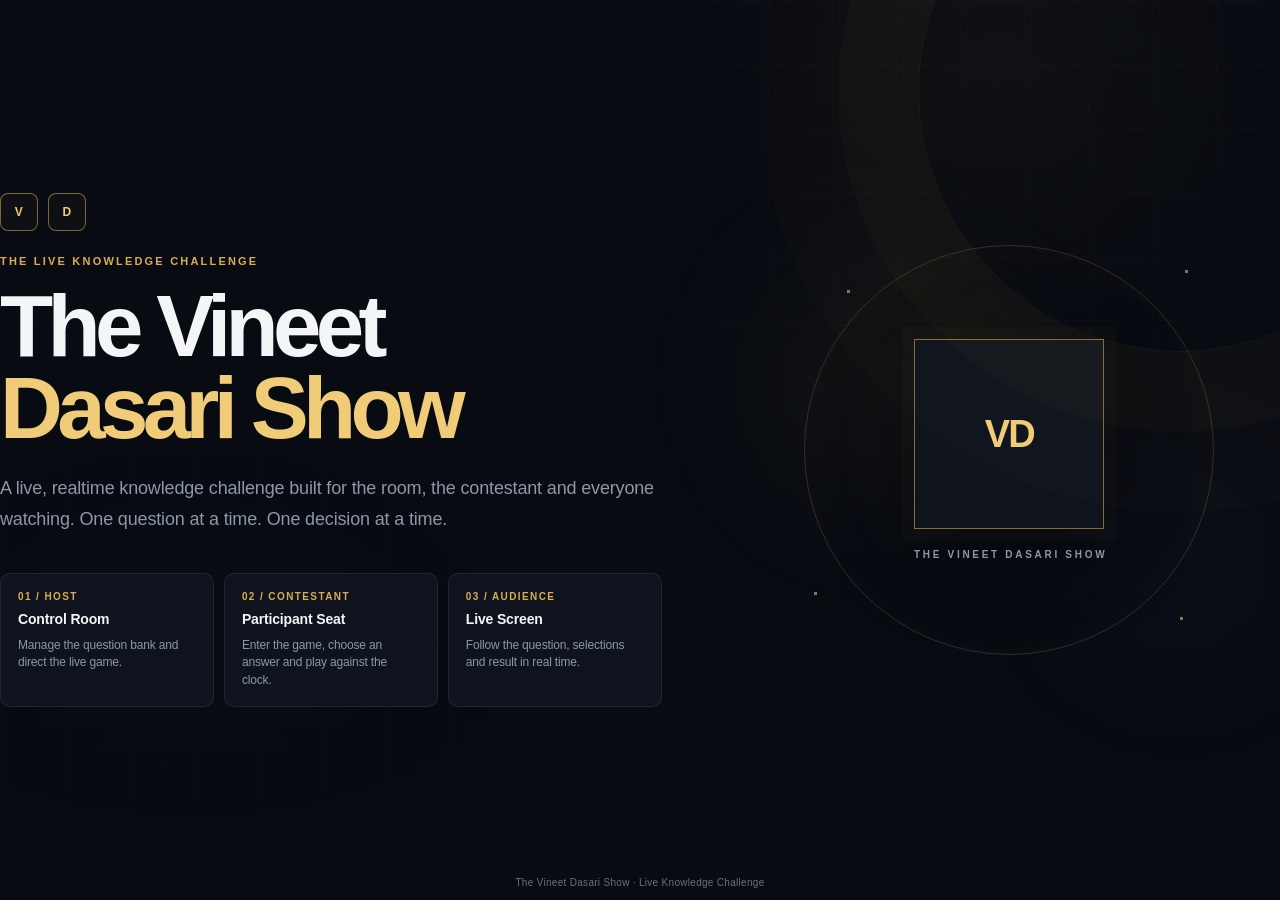
<file: index.html>
<!doctype html>
<html lang="en">
<head>
  <meta charset="utf-8">
  <meta name="viewport" content="width=device-width,initial-scale=1">
  <title>The Vineet Dasari Show</title>
  <meta name="description" content="The Vineet Dasari Show — The live knowledge challenge.">
  <link rel="icon" href="favicon.svg">
  <link rel="stylesheet" href="styles.css">
  <link rel="stylesheet" href="responsive.css">
</head>
<body class="landing">
  <main class="shell landing-grid">
    <section class="hero">
      <div class="brand-mark" aria-label="The Vineet Dasari Show mark"><span>V</span><span>D</span></div>
      <p class="eyebrow">THE LIVE KNOWLEDGE CHALLENGE</p>
      <h1>The Vineet<br><strong>Dasari Show</strong></h1>
      <p class="lede">A live, realtime knowledge challenge built for the room, the contestant and everyone watching. One question at a time. One decision at a time.</p>
      <nav class="show-cards" aria-label="Enter the show">
        <a class="show-card" href="admin.html">
          <span class="card-kicker">01 / HOST</span><strong>Control Room</strong><small>Manage the question bank and direct the live game.</small>
        </a>
        <a class="show-card" href="participant.html">
          <span class="card-kicker">02 / CONTESTANT</span><strong>Participant Seat</strong><small>Enter the game, choose an answer and play against the clock.</small>
        </a>
        <a class="show-card" href="live.html">
          <span class="card-kicker">03 / AUDIENCE</span><strong>Live Screen</strong><small>Follow the question, selections and result in real time.</small>
        </a>
      </nav>
    </section>
    <section class="hero-stage" aria-hidden="true">
      <div class="orb orb-a"></div><div class="orb orb-b"></div><div class="stage-ring"></div>
      <div class="stage-logo"><div class="logo-core">VD</div><div class="logo-caption">THE VINEET DASARI SHOW</div></div>
      <div class="stage-lights"><i></i><i></i><i></i><i></i></div>
    </section>
  </main>
  <footer>The Vineet Dasari Show · Live Knowledge Challenge</footer>
</body>
</html>
</file>
<file: styles.css>
:root{
  --bg:#080b12;
  --bg-deep:#05070c;
  --surface:#10151f;
  --surface-2:#151b27;
  --surface-3:#1a2130;
  --text:#f4f5f7;
  --muted:#8d97a8;
  --muted-2:#667184;
  --gold:#d9ad52;
  --gold-bright:#f0cb78;
  --gold-soft:rgba(217,173,82,.12);
  --green:#49bd83;
  --green-soft:rgba(73,189,131,.11);
  --red:#dc626c;
  --red-soft:rgba(220,98,108,.11);
  --blue:#7894c9;
  --border:rgba(255,255,255,.085);
  --border-strong:rgba(255,255,255,.14);
  --shadow:0 24px 70px rgba(0,0,0,.28);
  --radius:10px;
  font-family:Inter,ui-sans-serif,-apple-system,BlinkMacSystemFont,"Segoe UI",sans-serif
}
@import url('https://fonts.googleapis.com/css2?family=Inter:wght@400;500;600;700&family=Manrope:wght@500;600;700;800&display=swap');
*{box-sizing:border-box}
html{min-height:100%;background:var(--bg-deep)}
body{margin:0;min-height:100%;background:var(--bg);color:var(--text);font-family:Inter,ui-sans-serif,-apple-system,BlinkMacSystemFont,"Segoe UI",sans-serif;letter-spacing:-.01em}
body:before{content:"";position:fixed;inset:0;pointer-events:none;background:radial-gradient(circle at 78% 8%,rgba(217,173,82,.055),transparent 26%),radial-gradient(circle at 15% 90%,rgba(72,104,160,.06),transparent 30%),linear-gradient(rgba(255,255,255,.018) 1px,transparent 1px),linear-gradient(90deg,rgba(255,255,255,.018) 1px,transparent 1px);background-size:auto,auto,64px 64px,64px 64px;mask-image:linear-gradient(to bottom,rgba(0,0,0,.8),transparent 95%)}
a{color:inherit;text-decoration:none}
button,.btn,input,textarea,select{font:inherit}
button,.btn{appearance:none}
.shell{width:min(1240px,calc(100% - 48px));margin:0 auto}
.app{min-height:100vh;padding:28px 0 44px}
/* Brand */
.brand-inline{display:flex;align-items:center;gap:14px;min-width:0}
.mini-logo{display:none}
.topbar h1{font-family:Manrope,Inter,sans-serif;font-size:20px;font-weight:800;letter-spacing:-.035em;margin:0;color:var(--text);line-height:1.1}
.topbar h1{font-size:0}
.topbar h1:after{content:"THE VINEET DASARI SHOW";font-size:20px}
.topbar .sub{color:var(--muted);font-size:11px;letter-spacing:.12em;text-transform:uppercase;margin-top:5px}
.topbar{display:flex;align-items:center;justify-content:space-between;gap:20px;padding:0 0 22px;margin-bottom:10px;border-bottom:1px solid var(--border)}
.topbar:before{content:"VD";display:grid;place-items:center;position:absolute;width:30px;height:30px;border:1px solid rgba(217,173,82,.55);color:var(--gold);font:700 10px Manrope,sans-serif;letter-spacing:.08em}
.topbar .brand-inline{padding-left:44px}
/* Buttons */
button,.btn{border:1px solid var(--border-strong);background:var(--surface-2);color:var(--text);padding:10px 15px;border-radius:7px;font-weight:600;cursor:pointer;transition:transform .2s ease,border-color .2s ease,background .2s ease,color .2s ease,box-shadow .2s ease;min-height:40px}
button:hover:not(:disabled),.btn:hover:not(:disabled){transform:translateY(-1px);border-color:rgba(217,173,82,.48);background:var(--surface-3)}
button:focus-visible,.btn:focus-visible,input:focus-visible,textarea:focus-visible,select:focus-visible{outline:2px solid rgba(240,203,120,.7);outline-offset:2px}
button:disabled,.btn:disabled{opacity:.45;cursor:not-allowed;transform:none}
.btn-gold{background:var(--gold);border-color:var(--gold);color:#11140f;font-weight:800;box-shadow:0 8px 22px rgba(217,173,82,.12)}
.btn-gold:hover:not(:disabled){background:var(--gold-bright);border-color:var(--gold-bright)}
.btn-blue{background:#263653;border-color:#405579;color:#edf2ff}
.btn-danger{background:transparent;border-color:rgba(220,98,108,.4);color:#ef8991}
.btn-danger:hover:not(:disabled){background:var(--red-soft);border-color:rgba(220,98,108,.7)}
.btn-ghost{background:transparent;border-color:var(--border);color:var(--muted)}
.actions,.row{display:flex;flex-wrap:wrap;gap:9px}
.row{display:grid;grid-template-columns:repeat(2,minmax(0,1fr))}
.row-4{grid-template-columns:repeat(4,1fr)}
/* Surfaces */
.panel,.card,.show-card{background:rgba(16,21,31,.94);border:1px solid var(--border);box-shadow:var(--shadow);border-radius:var(--radius)}
.panel{padding:24px}
.panel h2{font-family:Manrope,Inter,sans-serif;font-size:17px;font-weight:700;letter-spacing:-.025em;margin:0 0 15px}
.section-title{display:flex;align-items:center;justify-content:space-between;gap:16px;margin-bottom:16px}
.section-title h2{margin:0}
.muted{color:var(--muted)}
.error{color:#ee8a92;font-size:13px;min-height:20px}
.success{color:var(--green);font-size:13px;min-height:20px}
.status-badge{display:inline-flex;align-items:center;padding:7px 10px;border:1px solid var(--border);background:rgba(255,255,255,.025);color:var(--muted);font-size:11px;font-weight:700;letter-spacing:.07em;text-transform:uppercase}
.status-pill{display:inline-flex;align-items:center;gap:7px;padding:6px 9px;border-radius:999px;font-size:10px;font-weight:800;text-transform:uppercase;letter-spacing:.11em;border:1px solid transparent}
.pill-live{background:var(--green-soft);color:var(--green);border-color:rgba(73,189,131,.25)}
.pill-idle{background:rgba(141,151,168,.09);color:#aeb7c6;border-color:rgba(141,151,168,.16)}
.pill-paused{background:var(--gold-soft);color:var(--gold-bright);border-color:rgba(217,173,82,.25)}
.pill-finished{background:var(--red-soft);color:#ee8991;border-color:rgba(220,98,108,.25)}
/* Landing */
.landing{display:flex;min-height:100vh;align-items:center;position:relative;overflow:hidden}
.landing:after{content:"";position:absolute;width:520px;height:520px;border:1px solid rgba(217,173,82,.08);border-radius:50%;right:-160px;top:-170px;box-shadow:0 0 0 80px rgba(217,173,82,.018),0 0 0 160px rgba(217,173,82,.012);pointer-events:none}
.landing-grid{min-height:calc(100vh - 40px);display:grid;grid-template-columns:minmax(0,1.1fr) minmax(360px,.9fr);align-items:center;gap:80px;padding:70px 0}
.hero{position:relative;z-index:1}
.eyebrow{font-size:11px;letter-spacing:.2em;color:var(--gold);font-weight:800;margin:0 0 18px}
.brand-mark{display:flex;align-items:center;gap:10px;margin-bottom:24px}
.brand-mark span{display:grid;place-items:center;width:38px;height:38px;border:1px solid rgba(217,173,82,.55);color:var(--gold-bright);font:800 12px Manrope,sans-serif;letter-spacing:.04em;background:rgba(217,173,82,.035);border-radius:8px}
.hero h1{font-family:Manrope,Inter,sans-serif;font-size:clamp(48px,6.8vw,88px);line-height:.94;letter-spacing:-.065em;margin:0 0 25px;max-width:850px}
.hero h1 strong{color:var(--gold-bright);font-weight:800}
.lede{font-size:18px;line-height:1.7;color:var(--muted);max-width:650px;margin:0}
.show-cards{display:grid;grid-template-columns:repeat(3,1fr);gap:10px;margin-top:38px}
.show-card{padding:17px;display:flex;flex-direction:column;gap:9px;transition:transform .22s ease,border-color .22s ease,background .22s ease;box-shadow:none}
.show-card:hover{transform:translateY(-3px);border-color:rgba(217,173,82,.4);background:var(--surface-2)}
.card-kicker{font-size:10px;color:var(--gold);font-weight:800;letter-spacing:.14em}
.show-card strong{font-family:Manrope,Inter,sans-serif;font-size:14px;line-height:1.25}.show-card small{color:var(--muted);line-height:1.45;font-size:12px}
.hero-stage{position:relative;min-height:500px;display:grid;place-items:center}
.stage-ring{position:absolute;width:min(410px,90%);aspect-ratio:1;border:1px solid rgba(217,173,82,.2);border-radius:50%;box-shadow:inset 0 0 80px rgba(217,173,82,.025)}
.stage-logo{position:relative;text-align:center}
.logo-core{width:190px;height:190px;display:grid;place-items:center;margin:auto;border:1px solid rgba(217,173,82,.58);background:#0e131c;color:var(--gold-bright);font:800 38px Manrope,sans-serif;letter-spacing:-.05em;box-shadow:0 0 0 12px rgba(217,173,82,.025),0 30px 80px rgba(0,0,0,.35)}
.logo-caption{margin-top:20px;color:var(--muted);font:700 10px Manrope,sans-serif;letter-spacing:.27em;padding-left:.27em}
.orb{position:absolute;border-radius:50%;filter:blur(70px);pointer-events:none}.orb-a{width:240px;height:240px;background:rgba(217,173,82,.05);top:12%;left:4%}.orb-b{width:200px;height:200px;background:rgba(85,113,164,.05);bottom:8%;right:0}
.stage-lights{position:absolute;inset:0;pointer-events:none}.stage-lights i{position:absolute;width:3px;height:3px;background:var(--gold);opacity:.65}.stage-lights i:nth-child(1){top:18%;left:20%}.stage-lights i:nth-child(2){top:14%;right:17%}.stage-lights i:nth-child(3){bottom:21%;left:14%}.stage-lights i:nth-child(4){bottom:16%;right:18%}
footer{position:absolute;bottom:16px;width:100%;text-align:center;color:var(--muted-2);font-size:10px;letter-spacing:.03em}
/* Forms */
.login{width:min(460px,calc(100% - 24px));margin:12vh auto}.center{text-align:center}.center h2{font-size:22px;margin-bottom:9px}.field{margin-bottom:14px}.field label{display:block;font-size:10px;color:var(--muted);font-weight:700;letter-spacing:.1em;text-transform:uppercase;margin-bottom:7px}
input,textarea,select{width:100%;border:1px solid var(--border);background:#0b1018;color:var(--text);border-radius:7px;padding:11px 12px;outline:none;transition:border-color .2s,box-shadow .2s,background .2s}
input:focus,textarea:focus,select:focus{border-color:rgba(217,173,82,.55);box-shadow:0 0 0 3px rgba(217,173,82,.07);background:#0d131c}
textarea{min-height:92px;resize:vertical}
/* Admin */
.grid-2{display:grid;grid-template-columns:minmax(0,1.15fr) minmax(390px,.85fr);gap:18px}
.grid-2>.panel{min-width:0}
#liveQuestion{min-height:250px}
.table-wrap{overflow:auto}.qtable{width:100%;border-collapse:collapse;font-size:12px}.qtable th,.qtable td{text-align:left;padding:12px 10px;border-bottom:1px solid var(--border);white-space:nowrap}.qtable th{color:var(--muted);font-size:10px;text-transform:uppercase;letter-spacing:.1em;font-weight:700}.qtable tr{cursor:pointer}.qtable tbody tr:hover{background:rgba(255,255,255,.025)}
.participant-request{background:#0c1119!important;border:1px solid var(--border)!important;border-radius:8px!important}
/* Question surfaces */
.question-box{padding:30px;border-radius:var(--radius);background:#0d131c;border:1px solid var(--border-strong);box-shadow:0 18px 50px rgba(0,0,0,.2)}
.question-meta{display:flex;justify-content:space-between;align-items:center;color:var(--muted);font-size:10px;font-weight:800;letter-spacing:.13em;text-transform:uppercase;margin-bottom:18px}
.question-text{font-family:Manrope,Inter,sans-serif;font-size:clamp(25px,3vw,40px);font-weight:700;line-height:1.18;letter-spacing:-.04em;margin:0 0 28px;max-width:1000px}
.options{display:grid;grid-template-columns:repeat(2,minmax(0,1fr));gap:10px}
.option{width:100%;padding:16px;border-radius:8px;border:1px solid var(--border);background:#111722;text-align:left;display:flex;gap:13px;align-items:flex-start;transition:transform .2s,border-color .2s,background .2s,box-shadow .2s}
.option:hover:not(:disabled){border-color:rgba(217,173,82,.42);background:#151c28;transform:translateY(-2px)}
.option.selected{border-color:var(--gold);background:var(--gold-soft);box-shadow:inset 3px 0 0 var(--gold)}
.option .letter{width:32px;height:32px;border:1px solid rgba(217,173,82,.3);display:grid;place-items:center;background:#161d29;color:var(--gold-bright);font:800 12px Manrope,sans-serif;flex:0 0 auto;border-radius:6px}
.option-copy{display:flex;flex-direction:column;gap:6px;line-height:1.45;min-width:0}.option-result{font-size:10px;font-weight:800;letter-spacing:.05em;text-transform:uppercase}
.option.answer-correct{border-color:rgba(73,189,131,.7)!important;background:var(--green-soft)!important;box-shadow:inset 3px 0 0 var(--green)}
.option.answer-wrong{border-color:rgba(220,98,108,.7)!important;background:var(--red-soft)!important;box-shadow:inset 3px 0 0 var(--red)}
.option.answer-correct .letter{background:var(--green);color:#07120d;border-color:var(--green)}.option.answer-wrong .letter{background:var(--red);color:#18090b;border-color:var(--red)}
/* Timer / participant */
.participant-result-panel{margin-top:14px;display:grid;grid-template-columns:150px 1fr auto;align-items:center;gap:18px}
.timer{width:auto;height:auto;border:0;border-radius:0;box-shadow:none;color:var(--gold-bright);font:800 clamp(38px,5vw,58px) Manrope,sans-serif;letter-spacing:-.06em;text-align:left;line-height:1}
#stateText{font-size:13px;margin:0}.participant-result-panel #submitBtn{min-width:145px}.result-message{grid-column:1/-1;width:100%;text-align:left;min-height:22px;font-size:13px;padding-top:3px}.result-win{color:var(--green)}.result-loss{color:var(--red)}
/* Progress */
.game-with-progress{display:grid;grid-template-columns:minmax(0,1fr) 292px;gap:18px;align-items:start}
.progress-panel{position:sticky;top:20px;max-height:calc(100vh - 40px);display:flex;flex-direction:column}
.progress-list{display:flex;flex-direction:column;gap:5px;overflow:auto;max-height:calc(100vh - 210px);padding-right:3px}
.progress-item{display:grid;grid-template-columns:43px minmax(0,1fr) auto;align-items:center;gap:8px;padding:11px 10px;border:1px solid transparent;border-bottom-color:var(--border);background:transparent;font-size:12px;transition:background .2s,border-color .2s,transform .2s}
.progress-q{font-family:Manrope,Inter,sans-serif;font-weight:800}.progress-prize{color:var(--muted);text-align:right}.progress-indicator{min-width:48px;text-align:right;font-size:9px;font-weight:800;letter-spacing:.08em}
.progress-won{background:var(--green-soft);border-color:rgba(73,189,131,.18)}.progress-won .progress-q,.progress-won .progress-indicator{color:var(--green)}
.progress-lost{background:var(--red-soft);border-color:rgba(220,98,108,.18)}.progress-lost .progress-q,.progress-lost .progress-indicator{color:var(--red)}
.progress-current{background:var(--gold-soft);border-color:rgba(217,173,82,.35);box-shadow:inset 3px 0 0 var(--gold)}.progress-current .progress-q,.progress-current .progress-indicator{color:var(--gold-bright)}
.progress-total{margin-top:14px;padding-top:18px;border-top:1px solid var(--border);display:flex;align-items:flex-end;justify-content:space-between;gap:12px}.progress-total span{text-transform:uppercase;font-size:9px;letter-spacing:.14em;color:var(--muted);font-weight:800}.progress-total strong{font:700 24px Manrope,Inter,sans-serif;color:var(--gold-bright);letter-spacing:-.035em}
/* Live audience */
.live-game-with-progress .question-box{min-height:560px;display:flex;flex-direction:column;justify-content:center;padding:42px}
.live-game-with-progress .question-text{font-size:clamp(30px,4vw,56px);max-width:1100px}
.audience-result-panel{margin-top:14px}.selection-list{display:flex;flex-direction:column;gap:5px;max-height:420px;overflow:auto}.selection{display:flex;align-items:center;justify-content:space-between;padding:11px 12px;border:1px solid var(--border);background:#0c1119;border-radius:7px}.selection .who{font-weight:700;font-size:12px}.selection .pick{font-weight:800;color:var(--gold-bright)}.selection-result{display:flex;align-items:center;gap:12px}.selection-result small{font-size:9px;font-weight:800;letter-spacing:.06em;text-transform:uppercase}.selection-correct{border-color:rgba(73,189,131,.38);background:var(--green-soft)}.selection-correct .pick,.selection-correct small{color:var(--green)}.selection-wrong{border-color:rgba(220,98,108,.38);background:var(--red-soft)}.selection-wrong .pick,.selection-wrong small{color:var(--red)}
.reveal{padding:15px 16px;border-radius:7px;background:var(--green-soft);border:1px solid rgba(73,189,131,.28);margin-top:14px;font-size:13px}
/* Scrollbars */
*{scrollbar-width:thin;scrollbar-color:#2a3342 transparent}
::-webkit-scrollbar{width:7px;height:7px}::-webkit-scrollbar-track{background:transparent}::-webkit-scrollbar-thumb{background:#2a3342;border-radius:10px}
/* Responsive */
@media(max-width:1000px){.landing-grid{gap:40px}.grid-2{grid-template-columns:1fr}.game-with-progress{grid-template-columns:1fr}.progress-panel{position:static;max-height:none}.progress-list{max-height:330px}.live-game-with-progress .progress-panel{order:2}}
@media(max-width:760px){.shell{width:min(100% - 28px,1240px)}.app{padding-top:18px}.topbar{padding-bottom:16px}.topbar h1:after{font-size:16px}.topbar .sub{font-size:9px}.landing-grid{grid-template-columns:1fr;min-height:auto;padding:60px 0 90px}.hero-stage{min-height:330px;order:-1}.stage-ring{width:290px}.logo-core{width:145px;height:145px;font-size:30px}.show-cards{grid-template-columns:1fr}.hero h1{font-size:clamp(44px,12vw,68px)}.lede{font-size:16px}.options{grid-template-columns:1fr}.live-game-with-progress .question-box{min-height:430px;padding:28px}.participant-result-panel{grid-template-columns:1fr auto}.participant-result-panel #stateText{order:2}.participant-result-panel #submitBtn{order:3}.result-message{order:4}.timer{font-size:46px}.row{grid-template-columns:1fr}.row-4{grid-template-columns:1fr 1fr}.panel{padding:18px}.question-box{padding:23px}}
@media(max-width:480px){.shell{width:calc(100% - 20px)}.topbar .btn{padding:8px 10px;min-height:36px}.topbar .brand-inline{padding-left:38px}.topbar:before{width:28px;height:28px}.question-text{font-size:25px}.live-game-with-progress .question-text{font-size:30px}.live-game-with-progress .question-box{min-height:390px;padding:22px}.progress-item{grid-template-columns:38px minmax(0,1fr) auto}.progress-indicator{min-width:40px}.progress-total strong{font-size:21px}.logo-core{width:125px;height:125px}.hero-stage{min-height:270px}.row-4{grid-template-columns:1fr}.participant-result-panel{display:flex;flex-direction:column;align-items:stretch}.timer{text-align:center}.participant-result-panel #submitBtn{width:100%}}
</file>
<file: responsive.css>
/* Responsive layout layer — preserves the existing visual system and game UI. */

html,
body {
  max-width: 100%;
  overflow-x: clip;
}

.shell {
  width: min(1360px, calc(100% - clamp(24px, 4vw, 64px)));
  max-width: 1360px;
}

.app {
  min-height: 100dvh;
  padding-block: clamp(16px, 3vw, 30px) clamp(28px, 4vw, 48px);
}

.panel,
.card,
.show-card,
.question-box,
.option,
.btn,
button,
input,
textarea,
select {
  max-width: 100%;
}

.panel {
  padding: clamp(16px, 2vw, 24px);
  min-width: 0;
}

.topbar {
  position: relative;
  flex-wrap: wrap;
  min-width: 0;
}

.topbar .brand-inline {
  min-width: 0;
  max-width: calc(100% - 96px);
}

.topbar .brand-inline > div:last-child {
  min-width: 0;
}

.topbar h1:after {
  overflow-wrap: anywhere;
}

/* Main game layout: flexible question area + bounded progress rail. */
.game-with-progress {
  display: grid;
  grid-template-columns: minmax(0, 1fr) minmax(240px, 300px);
  gap: clamp(14px, 2vw, 24px);
  align-items: start;
}

.game-with-progress > * {
  min-width: 0;
}

.progress-panel {
  min-width: 0;
  width: 100%;
  max-width: 100%;
}

.progress-list {
  min-width: 0;
  max-width: 100%;
  overflow: hidden;
}

.progress-item {
  min-width: 0;
}

.progress-prize,
.progress-indicator {
  min-width: 0;
  overflow-wrap: anywhere;
}

/* Question surface */
.question-box {
  padding: clamp(18px, 3vw, 30px);
  min-width: 0;
}

.question-meta {
  flex-wrap: wrap;
  gap: 8px 16px;
}

.question-text {
  font-size: clamp(22px, 3vw, 40px);
  overflow-wrap: anywhere;
}

.options {
  grid-template-columns: repeat(2, minmax(0, 1fr));
  min-width: 0;
}

.option {
  min-width: 0;
}

.option-copy {
  overflow-wrap: anywhere;
  word-break: normal;
}

/* Participant control row adapts instead of forcing a fixed horizontal strip. */
.participant-result-panel {
  grid-template-columns: minmax(90px, 150px) minmax(0, 1fr) auto;
  min-width: 0;
}

/* Admin */
.grid-2 {
  grid-template-columns: minmax(0, 1.15fr) minmax(0, .85fr);
}

.grid-2 > .panel {
  min-width: 0;
}

.row,
.actions {
  min-width: 0;
}

.row > *,
.actions > * {
  min-width: 0;
}

.table-wrap {
  width: 100%;
  max-width: 100%;
  overflow-x: auto;
  overscroll-behavior-x: contain;
}

.qtable {
  min-width: 680px;
}

/* Landing page */
.landing {
  min-height: 100dvh;
  overflow-x: clip;
  overflow-y: auto;
}

.landing-grid {
  width: 100%;
  min-height: 0;
  grid-template-columns: minmax(0, 1.1fr) minmax(300px, .9fr);
  gap: clamp(36px, 6vw, 80px);
  padding-block: clamp(40px, 7vh, 70px);
}

.hero,
.hero-stage {
  min-width: 0;
}

.hero-stage {
  min-height: clamp(360px, 42vw, 500px);
}

.lede {
  max-width: 100%;
}

.show-cards {
  min-width: 0;
}

.show-card {
  min-width: 0;
}

.show-card small,
.show-card strong {
  overflow-wrap: anywhere;
}

.landing footer {
  position: absolute;
  bottom: 12px;
  left: 0;
  width: 100%;
  margin: 0;
  padding-inline: 16px;
}

/* Medium laptop / tablet landscape */
@media (max-width: 1100px) {
  .shell {
    width: min(100%, calc(100% - 32px));
  }

  .landing-grid {
    grid-template-columns: minmax(0, 1fr) minmax(280px, .8fr);
    gap: 42px;
  }

  .hero-stage {
    min-height: 390px;
  }

  .game-with-progress {
    grid-template-columns: minmax(0, 1fr) minmax(220px, 260px);
  }

  .grid-2 {
    grid-template-columns: minmax(0, 1fr) minmax(0, 1fr);
  }
}

/* Tablet / compact landscape: move progress below the game. */
@media (max-width: 900px) {
  .landing-grid {
    grid-template-columns: 1fr;
    min-height: 0;
    padding-block: 42px 70px;
  }

  .hero-stage {
    min-height: 300px;
  }

  .stage-ring {
    width: min(330px, 70vw);
  }

  .logo-core {
    width: 150px;
    height: 150px;
    font-size: 32px;
  }

  .game-with-progress {
    grid-template-columns: 1fr;
  }

  .progress-panel {
    width: 100%;
  }

  .grid-2 {
    grid-template-columns: 1fr;
  }
}

/* Tablet portrait / large phones */
@media (max-width: 700px) {
  .shell {
    width: calc(100% - 24px);
  }

  .app {
    padding-top: 16px;
  }

  .topbar {
    align-items: flex-start;
    gap: 12px;
    padding-bottom: 16px;
  }

  .topbar .brand-inline {
    max-width: calc(100% - 78px);
  }

  .topbar h1:after {
    font-size: clamp(15px, 4vw, 20px);
  }

  .topbar .sub {
    font-size: 9px;
    line-height: 1.35;
  }

  .topbar > .btn {
    flex: 0 0 auto;
    padding-inline: 11px;
  }

  .panel {
    padding: 16px;
  }

  .options {
    grid-template-columns: 1fr;
  }

  .question-text {
    font-size: clamp(21px, 6vw, 30px);
    margin-bottom: 22px;
  }

  .participant-result-panel {
    grid-template-columns: minmax(0, 1fr) auto;
    gap: 12px;
  }

  .participant-result-panel .timer {
    grid-column: 1;
    grid-row: 1;
  }

  .participant-result-panel #stateText {
    grid-column: 1 / -1;
    grid-row: 2;
    margin: 0;
  }

  .participant-result-panel #submitBtn {
    grid-column: 2;
    grid-row: 1;
  }

  .participant-result-panel #answerMsg {
    grid-column: 1 / -1;
    grid-row: 3;
  }

  .row,
  .row-4 {
    grid-template-columns: 1fr;
  }

  .actions {
    display: grid;
    grid-template-columns: repeat(auto-fit, minmax(130px, 1fr));
  }

  .actions > * {
    width: 100%;
  }

  .show-cards {
    grid-template-columns: 1fr;
  }

  .hero h1 {
    font-size: clamp(44px, 14vw, 68px);
  }

  .lede {
    font-size: 16px;
    line-height: 1.6;
  }

  .hero-stage {
    min-height: 260px;
  }

  .stage-ring {
    width: min(280px, 72vw);
  }

  .logo-core {
    width: 130px;
    height: 130px;
    font-size: 29px;
  }

  .logo-caption {
    font-size: 8px;
    letter-spacing: .2em;
  }

  .login {
    width: 100%;
    margin: clamp(28px, 8vh, 72px) auto;
  }

  .qtable {
    min-width: 620px;
  }
}

/* Small phones */
@media (max-width: 480px) {
  .shell {
    width: calc(100% - 20px);
  }

  .panel {
    padding: 14px;
  }

  .question-box {
    padding: 16px;
  }

  .question-meta {
    font-size: 9px;
    letter-spacing: .1em;
  }

  .question-text {
    font-size: clamp(20px, 6.2vw, 27px);
    line-height: 1.22;
  }

  .option {
    padding: 13px;
    gap: 10px;
  }

  .option .letter {
    width: 30px;
    height: 30px;
  }

  .participant-result-panel {
    grid-template-columns: 1fr;
  }

  .participant-result-panel .timer,
  .participant-result-panel #submitBtn,
  .participant-result-panel #stateText,
  .participant-result-panel #answerMsg {
    grid-column: 1;
    grid-row: auto;
  }

  .participant-result-panel #submitBtn {
    width: 100%;
  }

  .hero h1 {
    font-size: clamp(40px, 13vw, 58px);
  }

  .brand-mark span {
    width: 34px;
    height: 34px;
  }

  .show-card {
    padding: 15px;
  }

  .section-title {
    align-items: flex-start;
    gap: 10px;
  }

  .section-title > * {
    min-width: 0;
  }

  .status-pill,
  .status-badge {
    flex: 0 0 auto;
  }
}

/* Very narrow devices (320–359px). */
@media (max-width: 359px) {
  .shell {
    width: calc(100% - 16px);
  }

  .app {
    padding-top: 12px;
  }

  .topbar .brand-inline {
    max-width: 100%;
    padding-left: 38px;
  }

  .topbar:before {
    width: 28px;
    height: 28px;
  }

  .topbar > .btn {
    width: 100%;
  }

  .question-text {
    font-size: 20px;
  }

  .option {
    font-size: 14px;
  }

  .hero h1 {
    font-size: 38px;
  }
}

/* Short screens: reduce decorative/outer spacing, never force a fixed game height. */
@media (max-height: 760px) and (min-width: 701px) {
  .app {
    padding-block: 16px 28px;
  }

  .panel {
    padding: 18px;
  }

  .question-box {
    padding: 22px;
  }

  .question-text {
    margin-bottom: 20px;
  }

  .landing-grid {
    padding-block: 36px 56px;
  }

  .hero-stage {
    min-height: 340px;
  }
}

@media (max-height: 640px) and (min-width: 701px) {
  .landing-grid {
    padding-block: 24px 48px;
  }

  .hero-stage {
    min-height: 280px;
  }

  .logo-core {
    width: 150px;
    height: 150px;
  }
}
</file>
